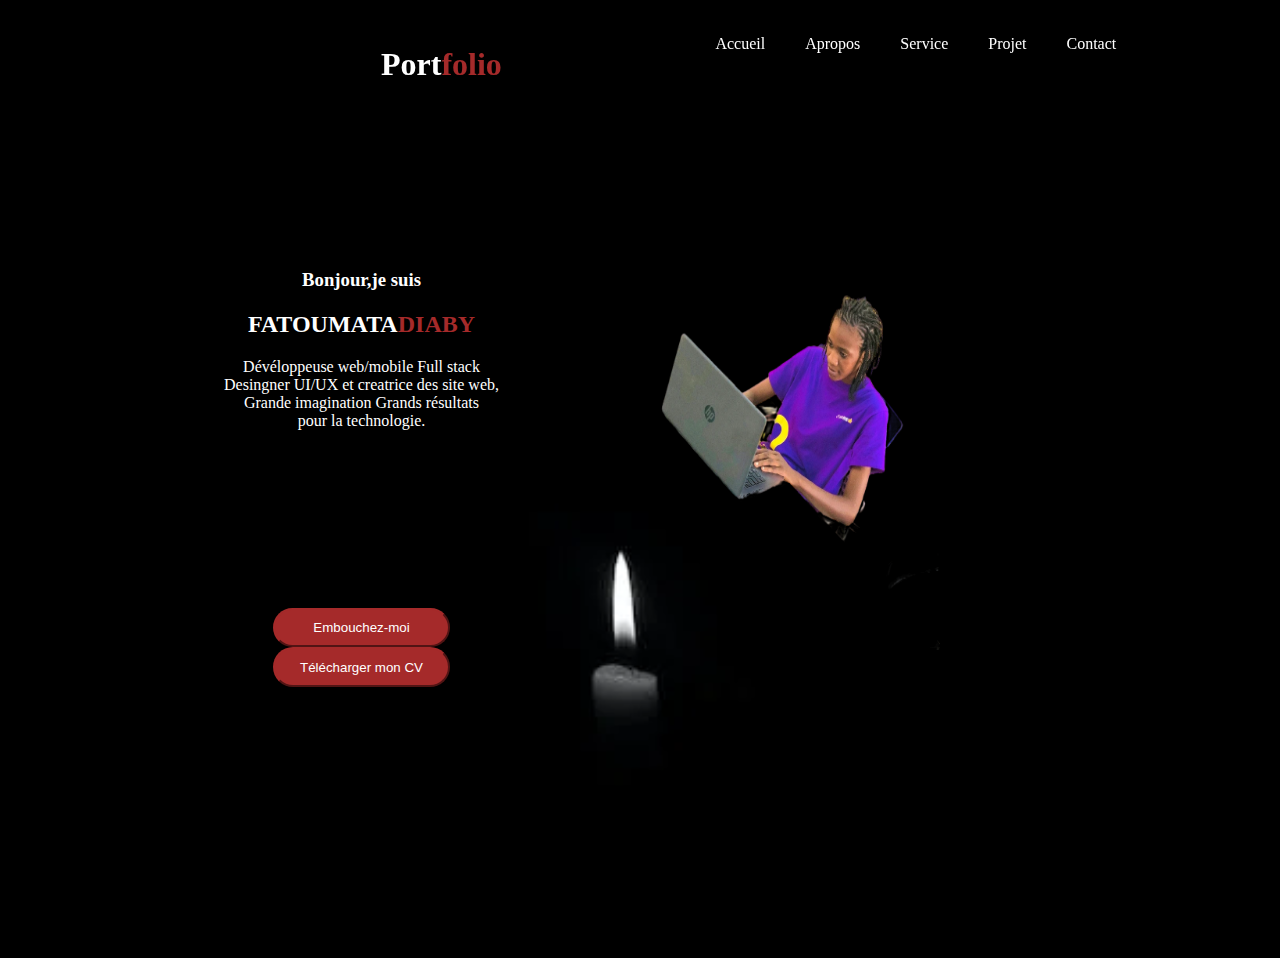
<file: index.html>
<!DOCTYPE html>
<html lang="fr">
<head>
    <meta charset="UTF-8">
    <meta http-equiv="X-UA-Compatible" content="IE=edge">
    <meta name="viewport" content="width=device-width, initial-scale=1.0">
    <title>Document</title>
    <link rel="stylesheet" href="accuiel.css">
    <link rel="stylesheet" href="https://cdnjs.cloudflare.com/ajax/libs/font-awesome/4.7.0/css/font-awesome.css">
</head>
<body>
    
            <div class="accueil">
                <h1 id="Portfolio">Port<span>folio</span></h1>
    <nav>
        <ul class="navbar">
            <li><a href="index.html">Accueil</a></li>
            <li><a href="apropos.html">Apropos</a></li>
            <li><a href="service.html">Service</a></li>
            <li><a href="projet.html">Projet</a></li>
            <li><a href="contact.html">Contact</a></li>
            
        </ul>
    </nav>
        <img src="index.png" alt="" class="menu">
    
        </div>
        
        <div class="contenue">
        <div class="presentation">
            <h3>Bonjour,je suis</h3>
            <h2 id="FATOUMATA DIABY">FATOUMATA<span>DIABY</span></h2>
            <P>Dévéloppeuse web/mobile Full stack<br>Desingner UI/UX et creatrice des site web,<br>Grande imagination Grands résultats<br>pour la technologie.</P>
            <br><br><br><br><br><br><br><br><br>
            <button><a href="embouche.html">Embouchez-moi</a></button>
            <button class="but1"><a href="télégarchez.html">Télécharger mon CV</a></button>
        </div>
        <div class="photo">
            <img src="diaby.png.png" alt="photo">
        </div>
    </div>
    <script>
        const menu = document.querySelector(".menu")
        const navbar = document.querySelector(".navbar")
 
        menu.addEventListener('click',()=>{
        navbar.classList.toggle('mobile-menu')
        })
</script>
</body>
</html>
</file>
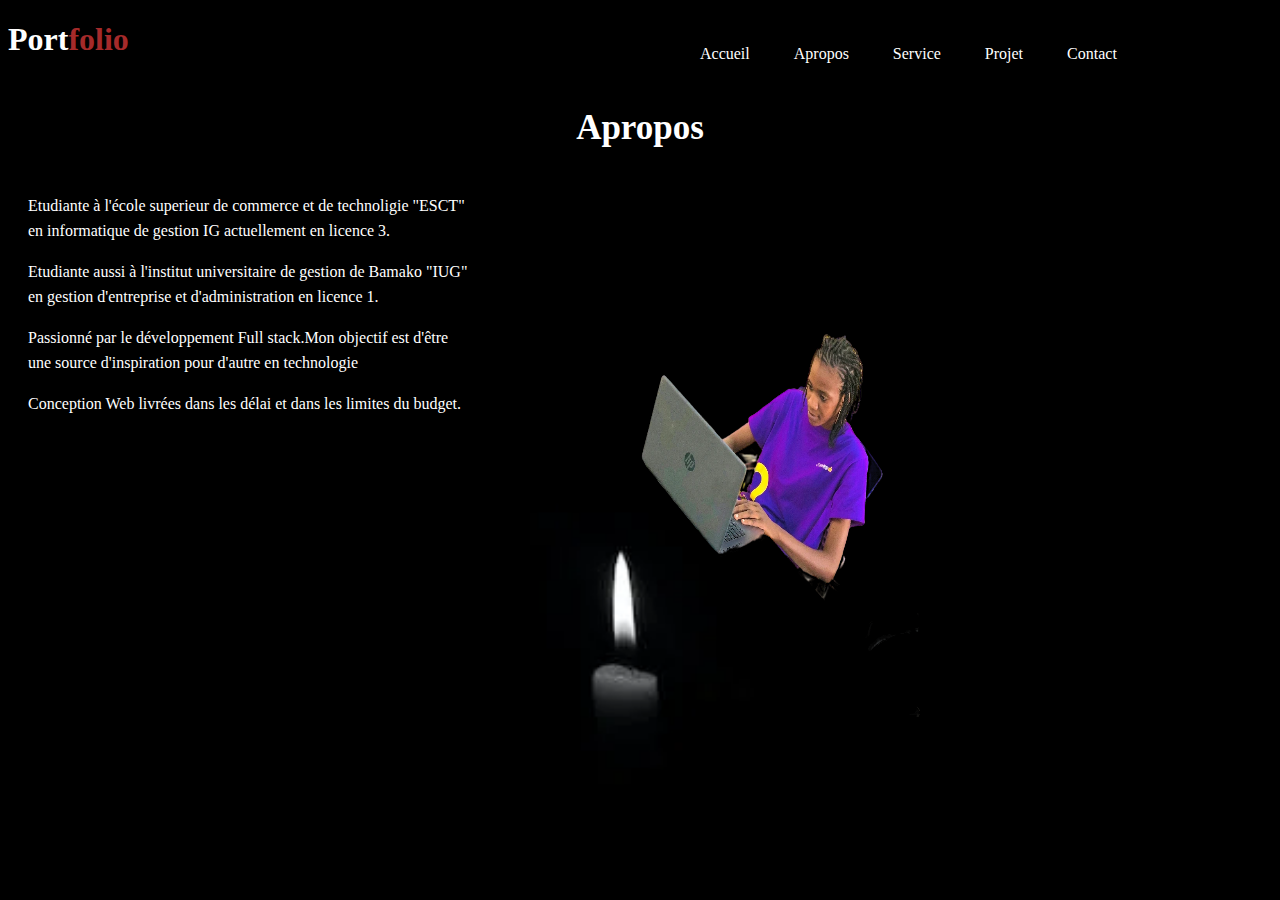
<file: apropos.html>
<!DOCTYPE html>
<html lang="fr">
<head>
    <meta charset="UTF-8">
    <meta http-equiv="X-UA-Compatible" content="IE=edge">
    <meta name="viewport" content="width=device-width, initial-scale=1.0">
    <title>Document</title>
    <link rel="stylesheet" href="a-propos.css">
</head>
<body>
   
        <div class="apropos">
            <h1 id="Portfolio">Port<span>folio</span></h1>
            <nav>
                <ul class="navbar">
            <li><a href="index.html">Accueil</a></li>
            <li><a href="apropos.html">Apropos</a></li>
            <li><a href="service.html">Service</a></li>
            <li><a href="projet.html">Projet</a></li>
            <li><a href="contact.html">Contact</a></li>
        </ul>
    </nav>
      <img src="index.png" alt="" class="menu">
    <h2>Apropos</h2>
    
        </div>
        <div class="contenue">
        <div class="information">
            <p>Etudiante à l'école superieur de commerce et de technoligie "ESCT"<br>en informatique de gestion IG actuellement en licence 3.</p>
            <p>Etudiante aussi à l'institut universitaire de gestion de Bamako "IUG"<br>en gestion d'entreprise et d'administration en licence 1.</p>
            <p>Passionné par le développement Full stack.Mon objectif est d'être<br> une source d'inspiration pour d'autre en technologie</p>
            <p>Conception Web livrées dans les délai et dans les limites du budget.</p>
        </div>
        <div class="photo"><img src="diaby.png.png" alt="photo">
        </div>
        </div>
        <script>
            const menu = document.querySelector(".menu")
            const navbar = document.querySelector(".navbar")
     
            menu.addEventListener('click',()=>{
            navbar.classList.toggle('mobile-menu')
            })
    </script>
   
</body>
</html>
</file>
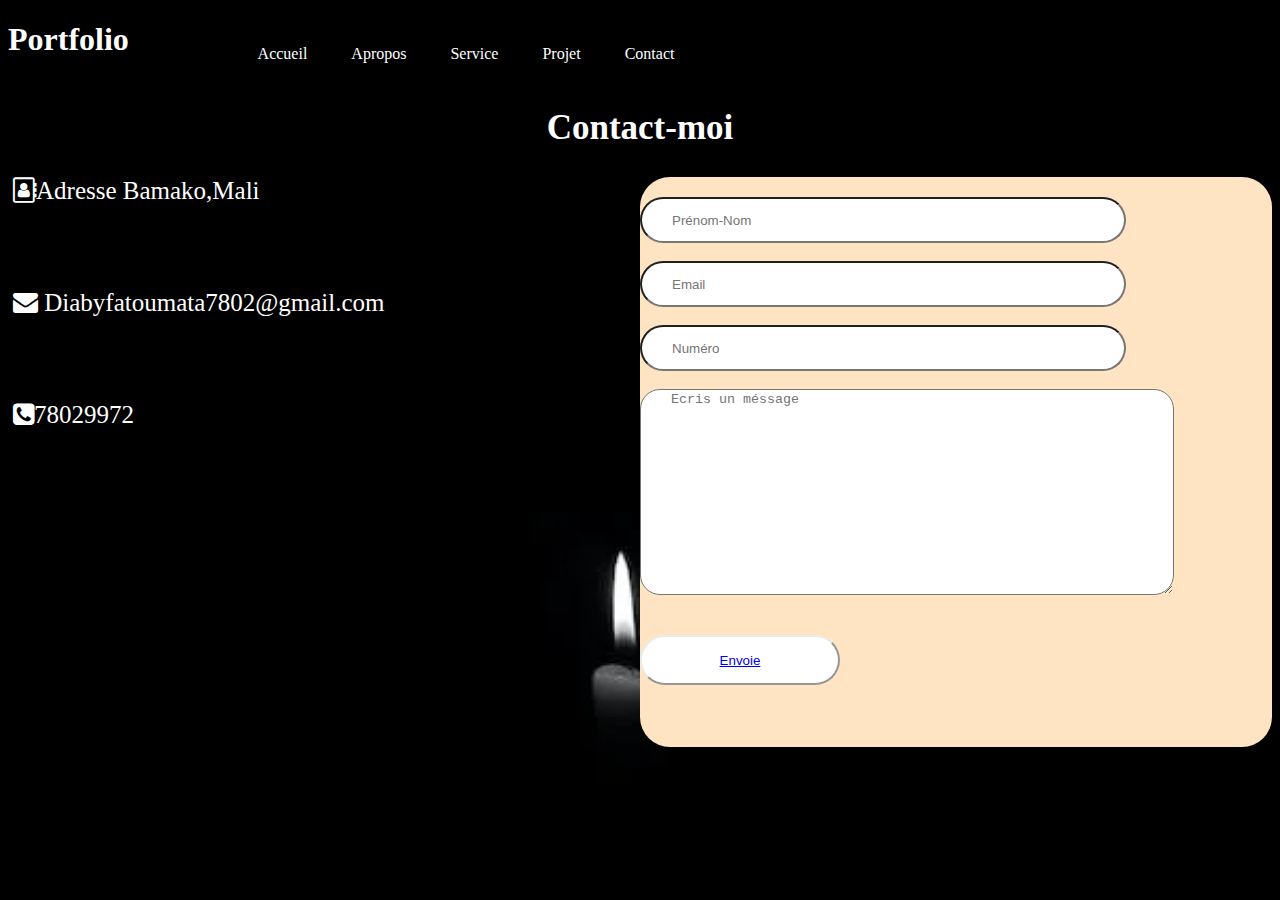
<file: contact.html>
<!DOCTYPE html>
<html lang="fr">
<head>
    <meta charset="UTF-8">
    <meta http-equiv="X-UA-Compatible" content="IE=edge">
    <meta name="viewport" content="width=device-width, initial-scale=1.0">
    <title>Document</title>
    <link rel="stylesheet" href="contact.css">
    <link rel="stylesheet" href="https://cdnjs.cloudflare.com/ajax/libs/font-awesome/4.7.0/css/font-awesome.css">
</head>
<body>
    
            <div class="travail">
                <h1 id="Portfolio">Port<span>folio</span></h1>
                <nav>
                <ul class="navbar">
                <li><a href="index.html">Accueil</a></li>
                <li><a href="apropos.html">Apropos</a></li>
                <li><a href="service.html">Service</a></li>
                <li><a href="projet.html">Projet</a></li>
                <li><a href="contact.html">Contact</a></li>
            </ul>
        </nav>
        <img src="index.png" alt="" class="menu">
        <h2>Contact-moi</h2>
        <div class="contenu">
        <div class="bas">
             
                
                    <span><i class="fa fa-address-book-o" aria-hidden="true"></i>Adresse</span>
                    <span>Bamako,Mali</span><br><br><br><br>
               
                
                     <span><i class="fa fa-envelope" aria-hidden="true"></i></span>
                    <span><a href="https://mail.google.com/mail/u/0/?pli=1#inbox">Diabyfatoumata7802@gmail.com</a></span>
                    <br><br><br><br>
                    <span> <i class="fa fa-phone-square" aria-hidden="true"></i>78029972</span>
        </div>
        <div class="form">
            <form action="lab">
                <label for="prenom"></label>
                <input type="text" placeholder="Prénom-Nom"><br><br>
                <label for="Prénom"></label>
                <input type="text" placeholder="Email"><br><br>
                <label for="prenom"></label>
                <input type="text" placeholder="Numéro"><br><br>
                <textarea placeholder="Ecris un méssage"></textarea><br><br><br>
                <button><a href="https://mail.google.com/mail/u/0/?pli=1#inbox">Envoie</a></button>
            </form>
        </div>
    </div>
        <script>
            const menu = document.querySelector(".menu")
            const navbar = document.querySelector(".navbar")
     
            menu.addEventListener('click',()=>{
            navbar.classList.toggle('mobile-menu')
            })
    </script>
    </div>
</body>
</html>
</file>
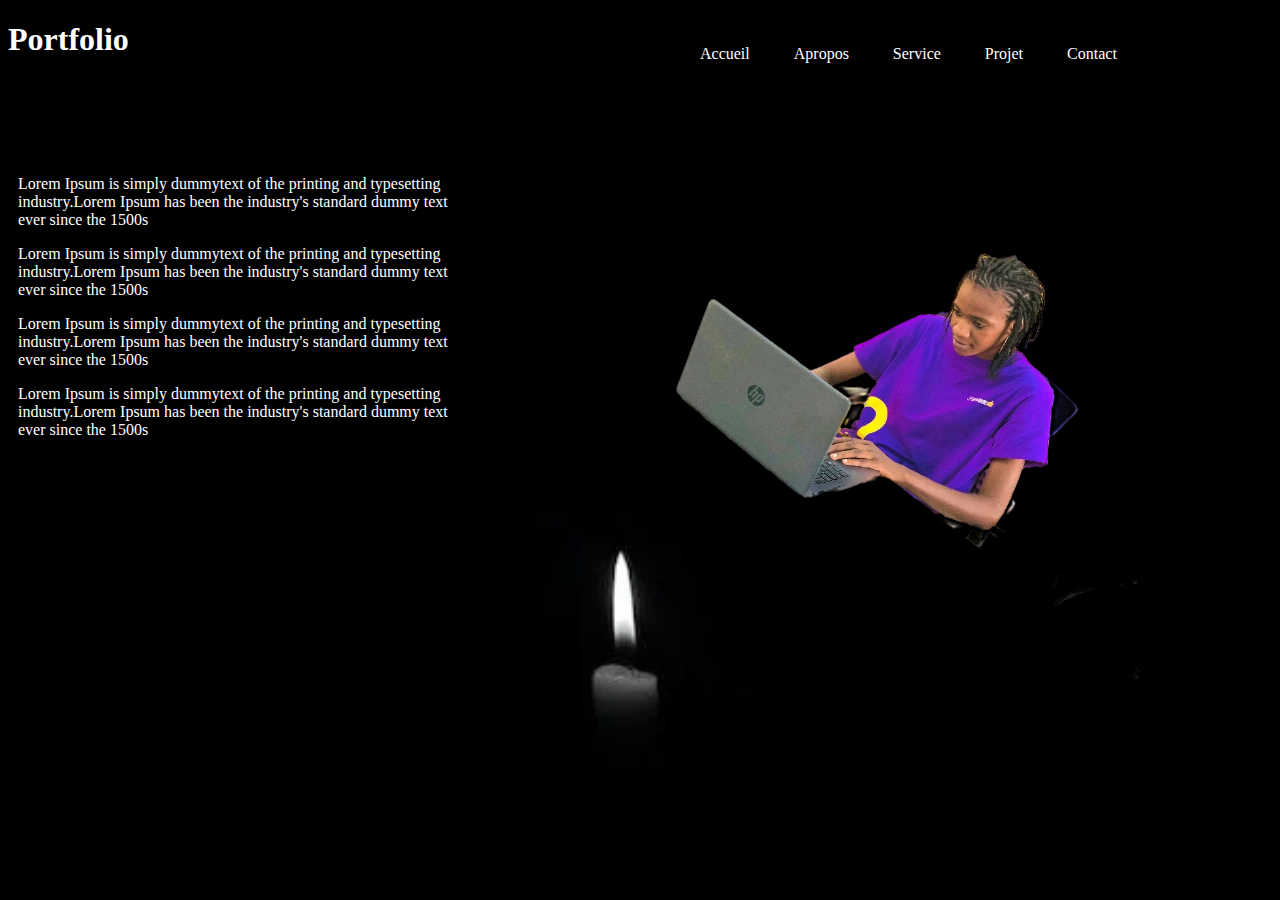
<file: embouche.html>
<!DOCTYPE html>
<html lang="en">
<head>
    <meta charset="UTF-8">
    <meta http-equiv="X-UA-Compatible" content="IE=edge">
    <meta name="viewport" content="width=device-width, initial-scale=1.0">
    <title>Document</title>
    <link rel="stylesheet" href="embouche.css">
</head>
<body>
    <div class="travail">
        <h1 id="Portfolio">Port<span>folio</span></h1>
        <nav>
        <ul class="navbar">
        <li><a href="index.html">Accueil</a></li>
        <li><a href="apropos.html">Apropos</a></li>
        <li><a href="service.html">Service</a></li>
        <li><a href="projet.html">Projet</a></li>
        <li><a href="contact.html">Contact</a></li>
    </ul>
</nav>
<img src="index.png" alt="" class="menu">
</div>
<div class="contenue">
<div class="information">
    <p>Lorem Ipsum is simply dummytext of the printing and typesetting<br>industry.Lorem Ipsum has been the industry's standard dummy text<br>ever since the 1500s</p>
    <p>Lorem Ipsum is simply dummytext of the printing and typesetting<br>industry.Lorem Ipsum has been the industry's standard dummy text<br>ever since the 1500s</p>
    <p>Lorem Ipsum is simply dummytext of the printing and typesetting<br>industry.Lorem Ipsum has been the industry's standard dummy text<br>ever since the 1500s</p>
    <p>Lorem Ipsum is simply dummytext of the printing and typesetting<br>industry.Lorem Ipsum has been the industry's standard dummy text<br>ever since the 1500s</p>
</div>
<div class="photo"><img src="diaby.png.png" alt="photo">
</div>
</div>
<script>
    const menu = document.querySelector(".menu")
    const navbar = document.querySelector(".navbar")

    menu.addEventListener('click',()=>{
    navbar.classList.toggle('mobile-menu')
    })
</script>
</body>
</html>
</file>
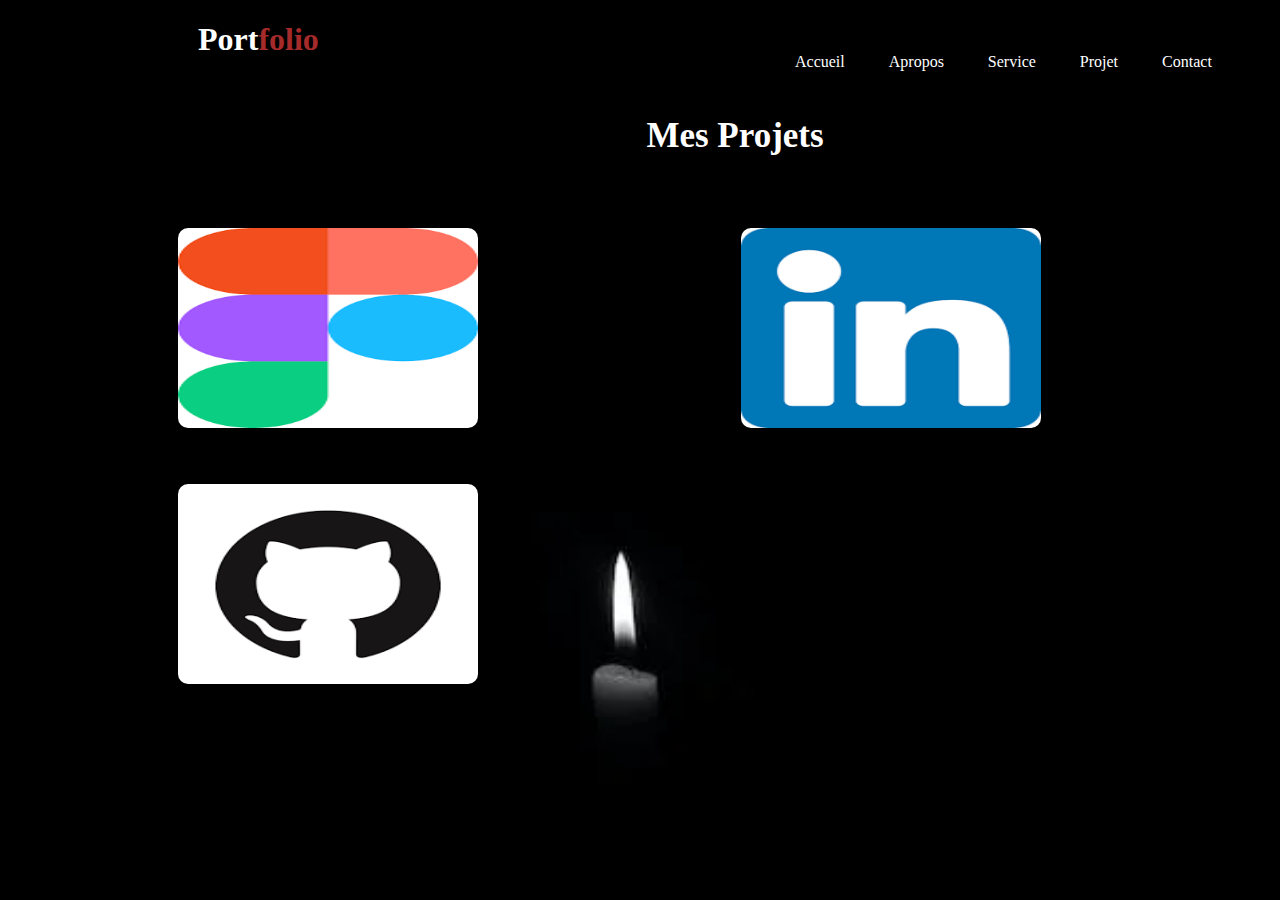
<file: projet.html>
<!DOCTYPE html>
<html lang="fr">
<head>
    <meta charset="UTF-8">
    <meta http-equiv="X-UA-Compatible" content="IE=edge">
    <meta name="viewport" content="width=device-width, initial-scale=1.0">
    <title>Document</title>
    <link rel="stylesheet" href="projet.css">
</head>
<body>
    
            <div class="travail">
                <h1 id="Portfolio">Port<span>folio</span></h1>
            <nav>
                <ul class="navbar">
            <li><a href="index.html">Accueil</a></li>
            <li><a href="apropos.html">Apropos</a></li>
            <li><a href="service.html">Service</a></li>
            <li><a href="projet.html">Projet</a></li>
            <li><a href="contact.html">Contact</a></li>
        </ul>
    </nav>
    <img src="index.png" alt="" class="menu">
    <h2>Mes Projets</h2>
        <div class="comptes">
            <a href="https://www.figma.com/file/q0uT67iGqlEYV1fdZoJln8/CV--1?t=Kq3AE8W8rE1glpnk-6"><img src="fig.png.png" alt="photo"></a>
                <a href="https://www.linkedin.com/in/fatoumata-diaby-520019264/"><img src="link.png.png" alt="photo"></a>
                <a href="https://mail.google.com/mail/u/0/?pli=1#inbox"><img src="git.png.png" alt="photo"></a>
            </div>
        </div>
        <script>
            const menu = document.querySelector(".menu")
            const navbar = document.querySelector(".navbar")
     
            menu.addEventListener('click',()=>{
            navbar.classList.toggle('mobile-menu')
            })
    </script>
   
</body>
</html>
</file>
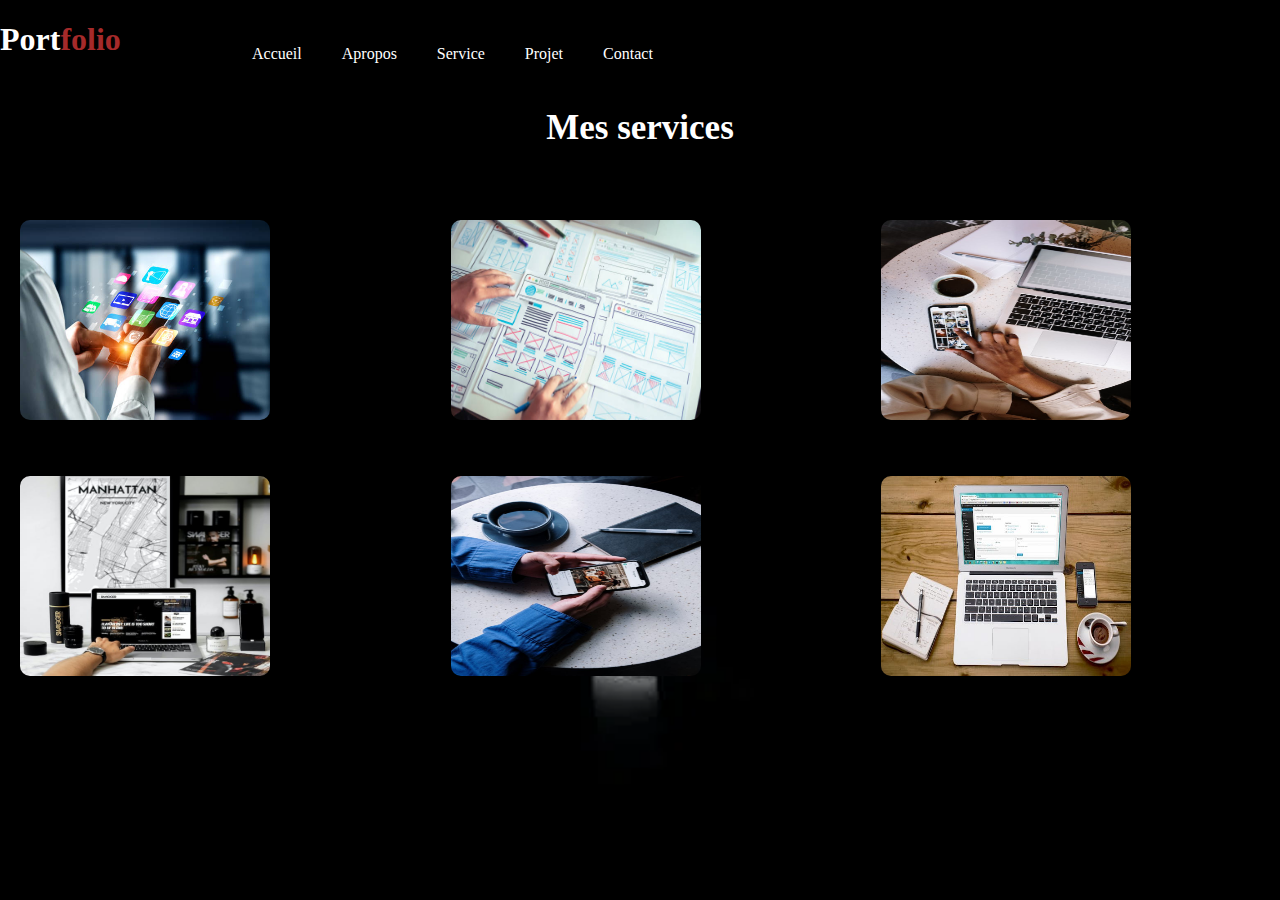
<file: service.html>
<!DOCTYPE html>
<html lang="fr">
<head>
    <meta charset="UTF-8">
    <meta http-equiv="X-UA-Compatible" content="IE=edge">
    <meta name="viewport" content="width=device-width, initial-scale=1.0">
    <title>Document</title>
    <link rel="stylesheet" href="service.css">
</head>
<body>
    
        <div class="travail">
            <h1 id="Portfolio">Port<span>folio</span></h1>
            <nav>
                <ul class="navbar">
            <li><a href="index.html">Accueil</a></li>
            <li><a href="apropos.html">Apropos</a></li>
            <li><a href="service.html">Service</a></li>
            <li><a href="projet.html">Projet</a></li>
            <li><a href="contact.html">Contact</a></li>
        </ul>
    </nav>
    <img src="index.png" alt="" class="menu">
    <h2>Mes services</h2>
        <div class="image">
            <div ><img src="26.jpg" alt="photo"></div>
            <div ><img src="23.jpg" alt="photo"></div> 
            <div ><img src="24.jpeg" alt="photo"></div> 
            <div ><img src="21.jpeg" alt="photo"></div> 
            <div ><img src="25.jpeg" alt="photo"></div> 
            <div ><img src="22.jpeg" alt="photo"></div>          
        </div>
        <script>
            const menu = document.querySelector(".menu")
            const navbar = document.querySelector(".navbar")
     
            menu.addEventListener('click',()=>{
            navbar.classList.toggle('mobile-menu')
            })
    </script>
    </div>
</body>
</html>
</file>
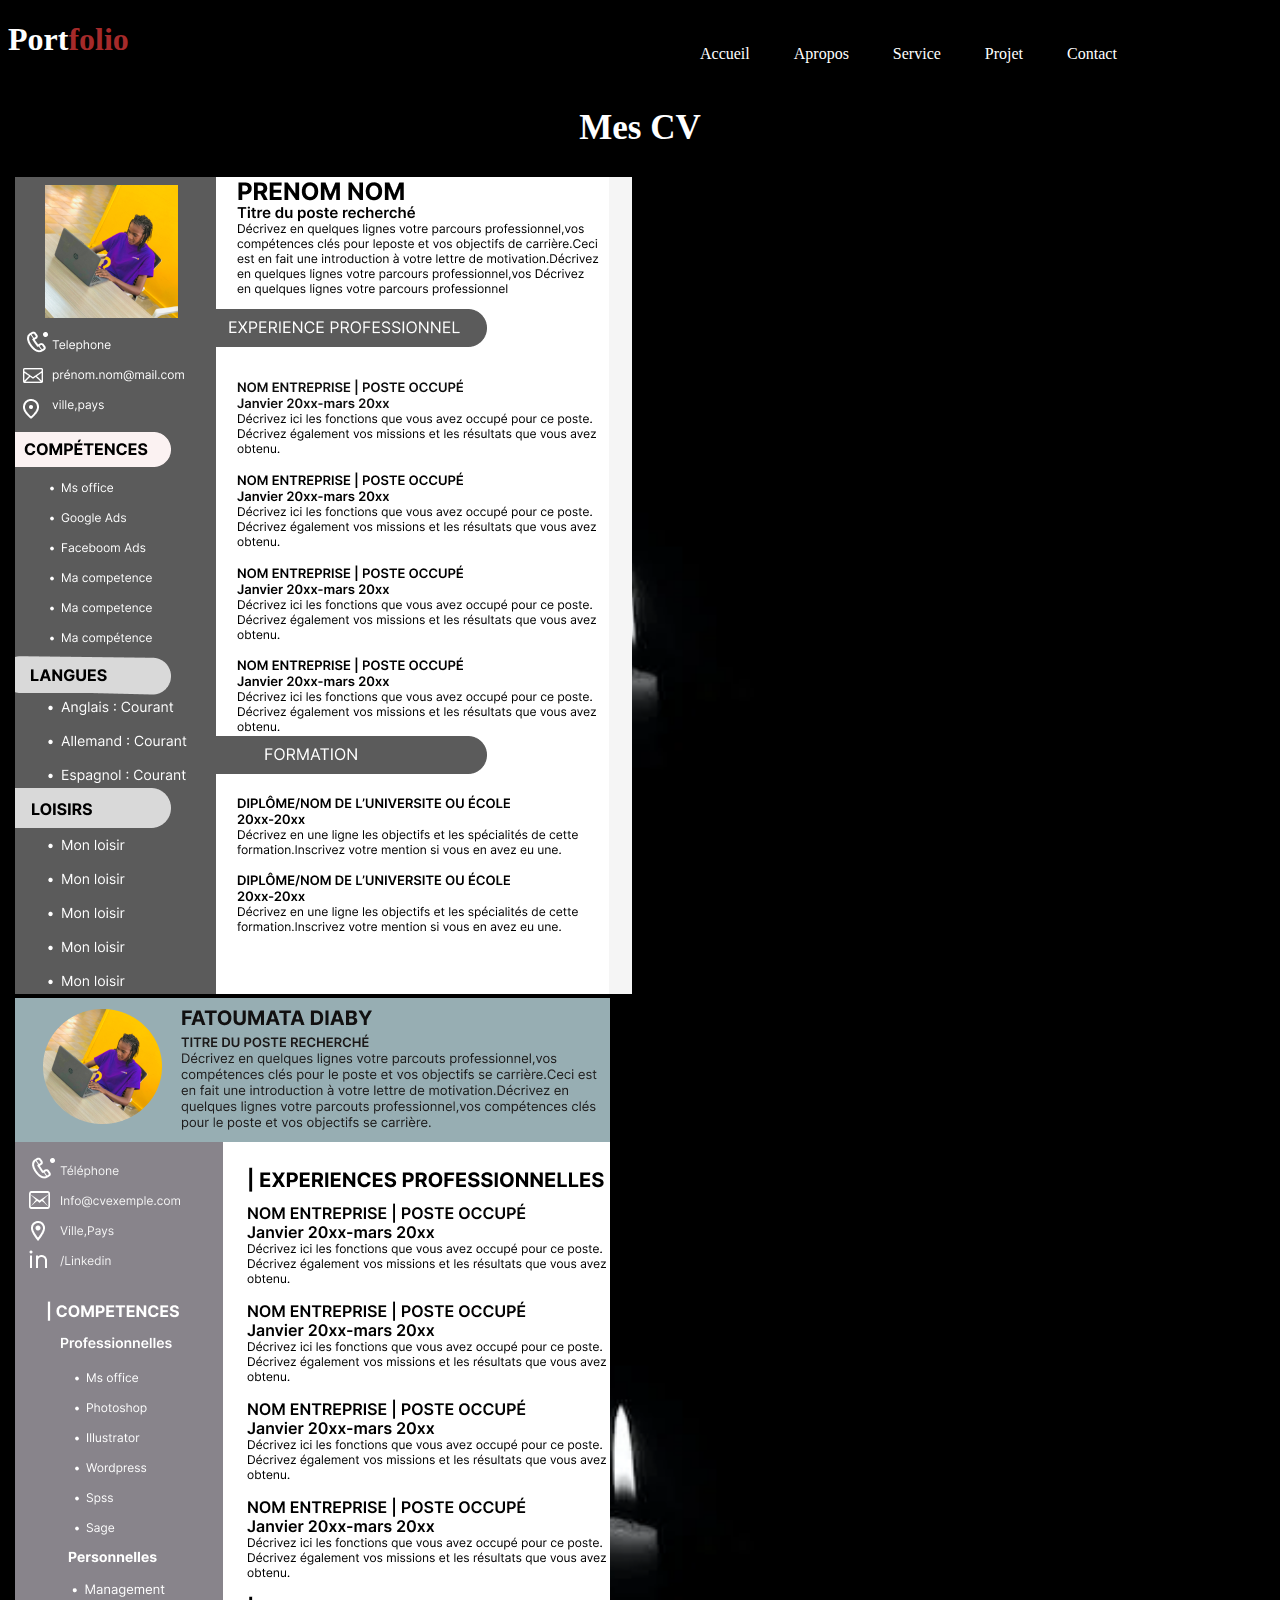
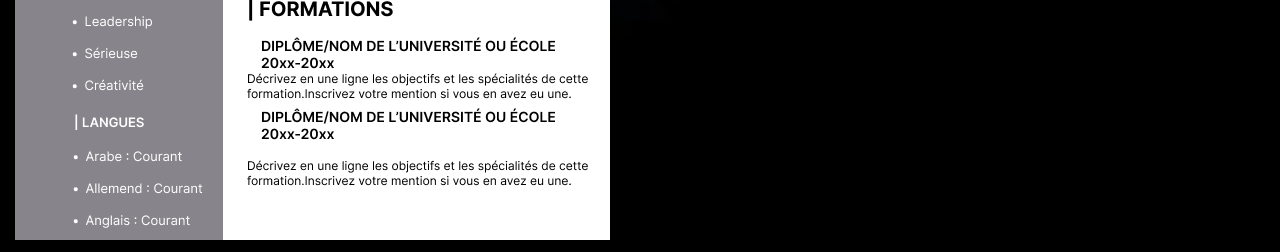
<file: télégarchez.html>
<!DOCTYPE html>
<html lang="fr">
<head>
    <meta charset="UTF-8">
    <meta http-equiv="X-UA-Compatible" content="IE=edge">
    <meta name="viewport" content="width=device-width, initial-scale=1.0">
    <title>Document</title>
    <link rel="stylesheet" href="télécharger.css">
</head>
<body>
   
        <div class="travail">
            <h1 id="Portfolio">Port<span>folio</span></h1>
            <nav>
            <ul class="navbar">
            <li><a href="index.html">Accueil</a></li>
            <li><a href="apropos.html">Apropos</a></li>
            <li><a href="service.html">Service</a></li>
            <li><a href="projet.html">Projet</a></li>
            <li><a href="contact.html">Contact</a></li>
        </ul>
    </nav>
    <img src="index.png" alt="" class="menu">
    <h2>Mes CV</h2>
        </div>
        <div class="cv">
            <div class="cv1">
            <img src="cv.png" alt="photo">
           </div>
           <div class="cv2">
            <img src="cv2.png" alt="photo">
        </div>
        
        </div>
    
        <script>
            const menu = document.querySelector(".menu")
            const navbar = document.querySelector(".navbar")
     
            menu.addEventListener('click',()=>{
            navbar.classList.toggle('mobile-menu')
            })
    </script>
  

</body>
</html>
</file>
<file: accuiel.css>
body{
    background-image: url(pexels-photo-695644.webp);
   
    background-size: 100%;
}
.container{
    color: white;
}
nav{
    width: 100%;
    display: inline-block;
    color: aliceblue;
    margin-left: 30%;
   margin-top: -4%;
   
}
nav ul{
    width: 80%;
    float: left;
}
nav ul li{
    justify-content: space-between;
    list-style-type: none;
    display: inline-block;
    color: white;
}
 nav {
    text-align: center;
   
    margin-left: 15%;
}
nav ul li a{
    text-decoration: none;
    color: white;
    padding: 10px 20px;
    
}
nav ul li a:hover{
    background-color: rgb(9, 86, 118); 
}
.presentation a{
    background-color:brown ;
    text-decoration: none;
    color: white;
    
}
.presentation li{
    list-style-type: none;
}

.a :hover{
    background-color: aqua;
    color: white;
}
.presentation h2, .presentation p, .presentation h3{
    padding-left: 120px;
}
.presentation button{
    margin-left: 120px;
    color: white;
    
}
.presentation{
    padding-bottom: 20%;
    padding: 100px;
    margin-bottom: 200px;
    overflow: hidden;
    padding-left: 0px;
    color: white;
    padding-right: 45px;
    text-align: center;
    
    
}
span{
    color: brown;
}
.aide{
    padding-left: 90px;
    margin-bottom: 200px;
    border: rgb(196, 16, 16);
    overflow: hidden;
    margin-bottom: 50px;
}
.contenue{
    margin-top: 150px;
    display: grid;
    grid-template-columns: 1fr 1fr;
    
}
.photo img{
    width: 300px;
    height: 500px;
    padding-top: -30px;
}
button{
    background-color: brown;
    border-radius: 50px;
    border-color: brown;
    width: 30%;
    height: 10%;
    color: black;
}
.accueil h1{
    color: white;
    
}
.accueil h1{
    margin-left: 140px;
}
.accueil{
    position: fixed;
    width: 80%;
    top: 0;
    right: 0;
    align-items: center;
    justify-content: space-between;
    background: transparent;
    z-index: 1000;
    display: flex;
    padding: 25px 15px;
    transition: .3s;
    
}
.navbar{
    display: flex;
}
.navbar li{
    position: relative;
}

.menu{
    width: 25px;
    display: none;
}
@media screen and (max-width:1000px){
    .contenue{
        display: flex;
        flex-wrap: wrap;
    }
}

@media screen and (max-width:675px){
    .accueil h1{
        padding-left: -20px;
        
    }
    .accueil .menu{
        padding-left: -30px;
    }
    .accueil{
        padding: 0;
    }
    .accueil .menu{
        display: block;
        
    }
    .navbar{
        top: 0;
        left: 0;
        position: absolute;
        backdrop-filter: blur(7px);
        width: -500%;
        height: 350%;
        display: flex;
        justify-content: center;
        align-items: center;
        margin-left: -900px;
        transition: all 0.5s ease;
    }
    .mobile-menu{
        margin-left: 0;
    }
    .accueil ul{
        display: flex;
        flex-direction: column;
        align-items: center;
    }
    .accueil .navbar li{
        margin: 25px 0;
        font-size: 1.2rem;
    
    }
    .accueil .menu{
        position: absolute;
        top: 20px;
        left: 240px;
    }
    .accueil h1{
        padding-left: 25px;
        padding-top: 18px;
    }
    
    }
</file>
<file: a-propos.css>
body{
    background-image: url(pexels-photo-695644.webp);
    
    background-size: 100%;
}
.information{
    color: white;
    line-height: 25px;
    padding-left: 20px;
}
.apropos h1{
    color: white;
}
h2{
    color: white;
}
span{
    color: brown;
}
.container{
    color: aliceblue;
    padding-left: 200px;

}
.container{
    color: white;
}
nav{
    width: 100%;
    display: flex;
    color: aliceblue;
    margin-left: 50%;
   margin-top: -4%;
    
}
nav ul{
    width: 80%;
    float: left;
}
nav ul li{
    justify-content: space-between;
    list-style-type: none;
    display: inline-block;
    color: white;
}
nav ul li a{
    text-decoration: none;
    color: white;
    padding: 10px 20px;
}
nav ul li a:hover{
    background-color: rgb(9, 86, 118);
    
}
h2{
    text-align: center;
    font-size: 35px;
}
.contenue{
    display: grid;
    grid-template-columns: 1fr 1fr;
}
.photo img{
    width: 300px;
    height: 60vh;
    padding-top: -30px;
    margin-left: -20px;
}
@media screen and (max-width:1000px){
    .contenue{
        display: flex;
        flex-wrap: wrap;
    }
}
.menu{
    width: 25px;
    display: none;
}
@media screen and (max-width:675px){
    .apropos h1{
        padding-left: 0px;
        
    }
    .apropos .menu{
        padding-left: 90px;
    }
    .apropos{
        padding: 0;
    }
    .apropos .menu{
        display: block;
        
    }
    .navbar{
        top: 0;
        left: 0;
        position: absolute;
        backdrop-filter: blur(7px);
        width: 90%;
        height: 50%;
        display: flex;
        justify-content: center;
        align-items: center;
        margin-left: -800px;
        transition: all 0.5s ease;
    }
    .mobile-menu{
        margin-left: 0;
    }
    .apropos ul{
        display: flex;
        flex-direction: column;
        align-items: center;
    }
    .apropos .navbar li{
        margin: 25px 0;
        font-size: 1.2rem;
    
    }
    .apropos .menu{
        position: absolute;
        top: 20px;
        left: 240px;
    }
    .apropos h1{
        padding-left: 25px;
        padding-top: 18px;
    }
    
    }
</file>
<file: contact.css>
body{
    background-image: url(pexels-photo-695644.webp);
   
    background-size: 100%;
}
.container{
    color: white;
}
nav{
    width: 100%;
    display: flex;
    color: aliceblue;
    margin-left: 15%;
   margin-top: -4%;
    
}
h1{
    color: white;
}
nav ul{
    width: 80%;
    float: left;
}
nav ul li{
    justify-content: space-between;
    list-style-type: none;
    display: inline-block;
    color: white;
}
nav ul li a{
    text-decoration: none;
    color: white;
    padding: 10px 20px;
}
nav ul li a:hover{
    background-color: rgb(9, 86, 118);
    
}
h2{
    text-align: center;
    font-size: 35px;
    color: white;
}
.bas{
    color: white;
    font-size: 25px;
    padding-left:5px;
   
}
.bas a{
    text-decoration: none;
    color: white;
    font-size: 25px;
}
.form{
    background-color: bisque;
    width: 100%;
    height: 550px;
    border-radius: 30px;
    padding-top: 20px;
}
input{
    width: 450px;
    height: 40px;
    border-radius: 30px;
    padding-left: 30px;
}
textarea{
    width: 500px;
    height: 200px;
    border-radius:20px ;
    padding-left:30px ;
}
button{
    background-color: rgb(255, 255, 255);
    border-radius: 50px;
    border-color: rgb(235, 234, 234);
    width: 200px;
    height: 50px;
    color: black;
    
}
.menu{
    width: 45px;
    display: none;
}
.contenu{
    display: grid;
    grid-template-columns: 1fr 1fr;
}
@media screen and (max-width:1080px){
    .contenu{
        display: flex;
        flex-wrap: wrap;
    }
}
@media screen and (max-width:1000px){
    .travail{
        display: flex;
        flex-wrap: wrap;
    }
}
.menu{
    width: 25px;
    display: none;
}
@media screen and (max-width:675px){
    .travail h1{
        padding-left: 0px;
        
    }
    .travail .menu{
        padding-left: -80px;
    }
    .travail{
        padding: 0;
    }
    .travail .menu{
        display: block;
        
    }
    .navbar{
        top: 0;
        left: 0;
        position: absolute;
        backdrop-filter: blur(7px);
        width: 50%;
        height: 100vh;
        display: flex;
        justify-content: center;
        align-items: center;
        margin-left: -800px;
        transition: all 0.5s ease;
    }
    .mobile-menu{
        margin-left: 0;
    }
    .travail ul{
        display: flex;
        flex-direction: column;
        align-items: center;
    }
    .travail .navbar li{
        margin: 25px 0;
        font-size: 1.2rem;
    
    }
    .travail .menu{
        position: absolute;
        top: 20px;
        left: 240px;
    }
    .travail h1{
        padding-left: 25px;
        padding-top: 18px;
    }
    .contenu{
        display: flex;
        flex-wrap: wrap;
    }
    span{
        color: brown;
    }
    .form{
        background-color: bisque;
        width: 80%;
        height: 550px;
        border-radius: 30px;
        padding-top: 20px;
    }
    input{
        width: 80%;
        height: 40px;
        border-radius: 30px;
        padding-left: 30px;
    }
    textarea{
        width: 80%;
        height: 200px;
        border-radius:20px ;
        padding-left:30px ;
    }
    button{
        background-color: rgb(255, 255, 255);
        border-radius: 50px;
        border-color: rgb(235, 234, 234);
        width: 200px;
        height: 50px;
        color: black;
    }
    
    }
</file>
<file: embouche.css>
body{
    background-image: url(pexels-photo-695644.webp);
   
    background-size: 100%;
}
.container{
    color: white;
}
nav{
    width: 100%;
    display: flex;
    color: aliceblue;
    margin-left: 50%;
   margin-top: -4%;
    
}
h1{
    color: white;
}
nav ul{
    width: 80%;
    float: left;
}
nav ul li{
    justify-content: space-between;
    list-style-type: none;
    display: inline-block;
    color: white;
}
nav ul li a{
    text-decoration: none;
    color: white;
    padding: 10px 20px;
}
.information{
    color: white;
    padding-top:80px ;
    padding-left: 10px;
}
.contenue{
    display: grid;
    grid-template-columns: 1fr 1fr;
    flex-direction: column;
}
.photo img{
    width: 500px;
    height: 600px;
    padding-top: -40px;
}
nav ul li a:hover{
    background-color: rgb(9, 86, 118);
    
}
@media screen and (max-width:886px){
    .contenue{
        display: flex;
        flex-wrap: wrap;
    }
    .information{
        font-size: 10px;
        padding-left: 15%;
    }
    .photo img{
        width: 300px;
        height: 500px;
    }
}
@media screen and (max-width:1000px){
    .travail{
        display: flex;
        flex-wrap: wrap;
    }
    .information{
        font-size: 20px;
    }
}
.menu{
    width: 45px;
    display: none;
}
@media screen and (max-width:675px){
    .travail h1{
        padding-left: 0px;
        
    }
    .travail .menu{
        padding-left: -80px;
    }
    .travail{
        padding: 0;
    }
    .travail .menu{
        display: block;
        
    }
    .navbar{
        top: 0;
        left: 0;
        position: absolute;
        backdrop-filter: blur(7px);
        width: 70%;
        height: 100vh;
        display: flex;
        justify-content: center;
        align-items: center;
        margin-left: -800px;
        transition: all 0.5s ease;
    }
    .mobile-menu{
        margin-left: 0;
    }
    .travail ul{
        display: flex;
        flex-direction: column;
        align-items: center;
    }
    .travail .navbar li{
        margin: 25px 0;
        font-size: 1.2rem;
    
    }
    .travail .menu{
        position: absolute;
        top: 20px;
        left: 240px;
    }
    .travail h1{
        padding-left: 25px;
        padding-top: 18px;
    }
    
    }
</file>
<file: projet.css>
body{
    background-image: url(pexels-photo-695644.webp);
  
    background-size: 100%;
}
.travail{
    color: rgb(255, 255, 255);
    text-decoration: none;
    padding-left: 190px;
    border-radius: 25%;
    
    
    
}
.comptes{
    display: grid;
    grid-template-columns: repeat(auto-fit, minmax(370px,auto));
    grid-gap: 2rem;
    align-items: center;
    margin-top: 4.5rem;
    margin-left: -20px;
    
}
.container{
    color: white;
}
span{
    color: brown;
}
nav{
    width: 100%;
    display: flex;
    color: aliceblue;
    margin-left: 50%;
   margin-top: -4%;
    
}
nav ul{
    width: 80%;
    float: left;
}
nav ul li{
    justify-content: space-between;
    list-style-type: none;
    display: inline-block;
    color: white;
}
nav ul li a{
    text-decoration: none;
    color: white;
    padding: 10px 20px;
}
nav ul li a:hover{
    background-color: rgb(9, 86, 118);
    
}
h2{
    text-align: center;
    font-size: 35px;
}
.comptes img{
    width: 300px;
    height: 200px;
    border-radius: 10px;
    margin-bottom: 20px;
    transition: all .30s;
}
.menu{
    width: 25px;
    display: none;
}
@media screen and (max-width:1000px){
    .travail{
        display: flex;
        flex-wrap: wrap;
    }
}
.menu{
    width: 25px;
    display: none;
}
@media screen and (max-width:675px){
    .travail h1{
        padding-left: 0px;
        
    }
    .travail .menu{
        padding-left: -100px;
    }
    .travail{
        padding: 0;
    }
    .travail .menu{
        display: block;
        
    }
    .navbar{
        top: 0;
        left: 0;
        position: absolute;
        backdrop-filter: blur(7px);
        width: 70%;
        height: 100vh;
        display: flex;
        justify-content: center;
        align-items: center;
        margin-left: -700px;
        transition: all 0.5s ease;
    }
    .mobile-menu{
        margin-left: 0;
    }
    .travail ul{
        display: flex;
        flex-direction: column;
        align-items: center;
    }
    .travail .navbar li{
        margin: 25px 0;
        font-size: 1.2rem;
    
    }
    .travail .menu{
        position: absolute;
        top: 20px;
        left: 240px;
    }
    .travail h1{
        padding-left: 25px;
        padding-top: 18px;
    }
    
    }
</file>
<file: service.css>
body{
    background-image: url(pexels-photo-695644.webp);
    margin: 0;
    padding-left: -20%;
    background-size: 100%;
}

.image{
   display: grid;
   grid-template-columns: repeat(auto-fit, minmax(370px,auto));
   grid-gap: 2rem;
   align-items: center;
   margin-top: 4.5rem;
   margin-left: 20px;
   overflow: hidden;
}
span{
    color: brown;
}
h1{
    color: white;
}
h2{
    text-align: center;
    font-size: 35px;
    color: white;
} 
.container{
    color: white;
}
nav{
    width: 100%;
    display: flex;
    color: aliceblue;
    margin-left: 15%;
   margin-top: -4%;
    
}
nav ul{
    width: 80%;
    float: left;
}
nav ul li{
    justify-content: space-between;
    list-style-type: none;
    display: inline-block;
    color: white;
}
nav ul li a{
    text-decoration: none;
    color: white;
    padding: 10px 20px;
}
nav ul li a:hover{
    background-color: rgb(9, 86, 118);
    
}
h2{
    text-align: center;
    font-size: 35px;
}
.image img{
    width: 250px;
    height: 200px;
    border-radius: 10px;
    margin-bottom: 20px;
    transition: all .30s;
}
.navbar{
    display: flex;
}
.navbar li{
    position: relative;
}

.menu{
    width: 25px;
    display: none;
}
@media screen and (max-width:1000px){
    .travail{
        display: flex;
        flex-wrap: wrap;
    }
  
}
.menu{
    width: 25px;
    display: none;
}
@media screen and (max-width:675px){
    .travail h1{
        padding-left: 0px;
        
    }
    .travail .menu{
        padding-left: -100px;
    }
    .travail{
        padding: 0;
    }
    .travail .menu{
        display: block;
        
    }
    .navbar{
        top: 0;
        left: 0;
        position: absolute;
        backdrop-filter: blur(7px);
        width: 70%;
        height: 100vh;
        display: flex;
        justify-content: center;
        align-items: center;
        margin-left: -800px;
        transition: all 0.5s ease;
    }
    .mobile-menu{
        margin-left: 0;
    }
    .travail ul{
        display: flex;
        flex-direction: column;
        align-items: center;
    }
    .travail .navbar li{
        margin: 25px 0;
        font-size: 1.2rem;
    
    }
    .travail .menu{
        position: absolute;
        top: 20px;
        left: 240px;
    }
    .travail h1{
        padding-left: 25px;
        padding-top: 18px;
    }
    
    }
</file>
<file: télécharger.css>
body{
    background-image: url(pexels-photo-695644.webp);
    
    background-size: 100%;
}
.container{
    color: white;
}
nav{
    width: 100%;
    display: flex;
    color: aliceblue;
    margin-left: 50%;
   margin-top: -4%;
    
}
nav ul{
    width: 80%;
    float: left;
}
nav ul li{
    justify-content: space-between;
    list-style-type: none;
    display: inline-block;
    color: white;
}
nav ul li a{
    text-decoration: none;
    color: white;
    padding: 10px 20px;
}
nav ul li a:hover{
    background-color: rgb(9, 86, 118);   
}
h4 a{
    margin-left: 80%;
    margin-top: -4%;
    border-radius: 50%;
    color: white;
}
h1{
    color: white;
}
.cv{  
    margin: 0px 0px;    
    display: grid; 
    padding-left: -10px;
    width: 70px;
   
   
}
.cv1{
    margin-left: 10%;
}
.cv2{
    margin-left: 10%;
   }

h2{
    color: white;
    text-align: center;
    font-size: 35px;
}
span{
    color: brown;
}
.menu{
    width: 45px;
    display: none;
    padding-left: 10px;
}
@media screen and (max-width:1280px){
  .cv{
    display: flex;
    flex-wrap: wrap;
  }
}
@media screen and (max-width:1000px){
    .travail{
        display: flex;
        flex-wrap: wrap;
    }

}
.menu{
    width: 45px;
    display: none;
    padding-left: -10px;

}
@media screen and (max-width:886px){
    .cv{
        width: 50px;
        padding-left: 15px;
        
    }
    .cv img{
        margin-left: 0px;
        width: 70px;
        
    }
    .cv2 {
        margin-left: 0px;
        width: 70px;
        
       }
}

@media screen and (max-width:750px){
    .cv {
        display: flex;
        flex-wrap: wrap;
        

       
    }
    .cv1 {
        margin-left: -5px;
        
    }
   .cv2 {
    margin-left: -5px;
    
   }
 }

@media screen and (max-width:675px){
    .travail h1{
        padding-left: 0px;  
    }
    .travail .menu{
        padding-left: -20px;
    }
    .travail{
        padding: 0;
    }
    .travail .menu{
        display: block;
    }
    .navbar{
        top: 0;
        left: 0;
        position: absolute;
        backdrop-filter: blur(7px);
        width: 100%;
        height: 100vh;
        display: flex;
        justify-content: center;
        align-items: center;
        margin-left: -800px;
        transition: all 0.5s ease;
    }
    .mobile-menu{
        margin-left: 0;
    }
    .travail ul{
        display: flex;
        flex-direction: column;
        align-items: center;
    }
    .travail .navbar li{
        margin: 25px 0;
        font-size: 1.2rem;
    }
    .travail .menu{
        position: absolute;
        top: 20px;
        left: 240px;
    }
    .travail h1{
        padding-left: 25px;
        padding-top: 18px;
    }
    .cv img{
        width: 350px;
        height: 750px;
    }
    }
</file>
